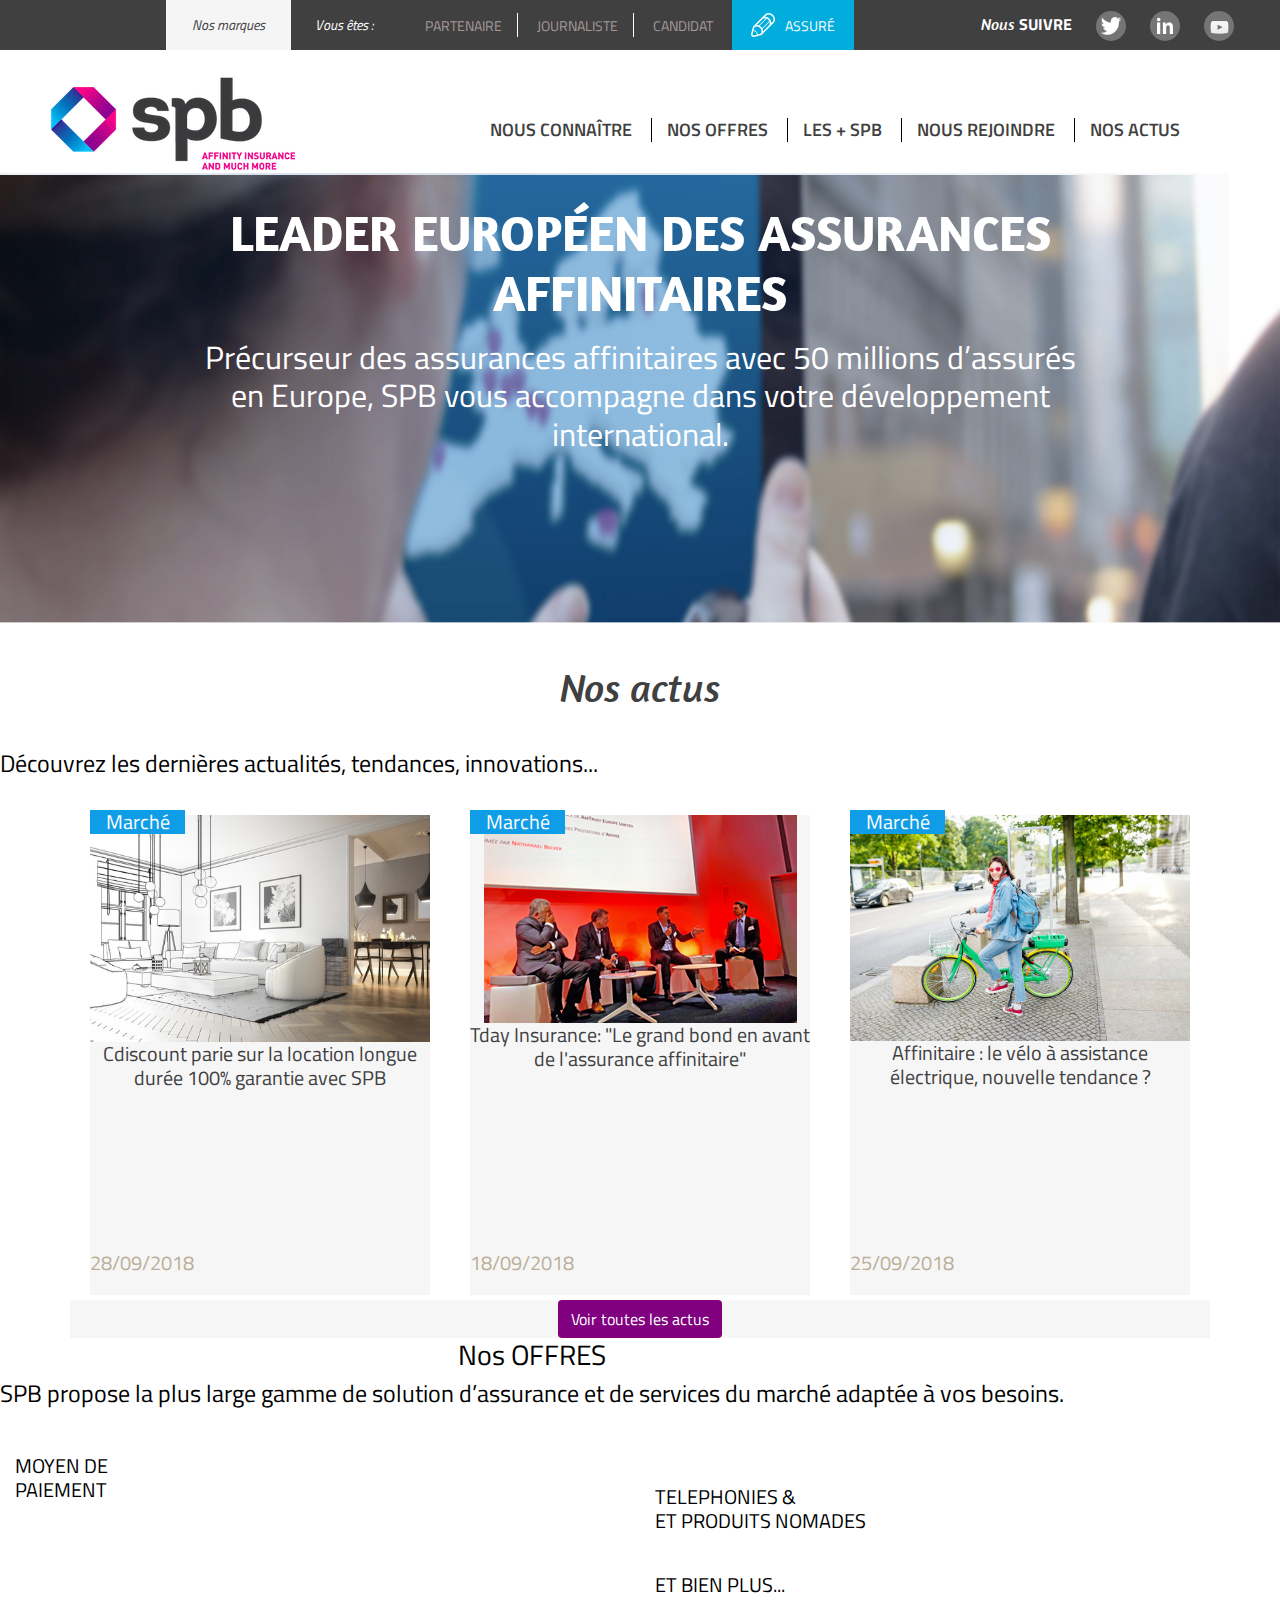
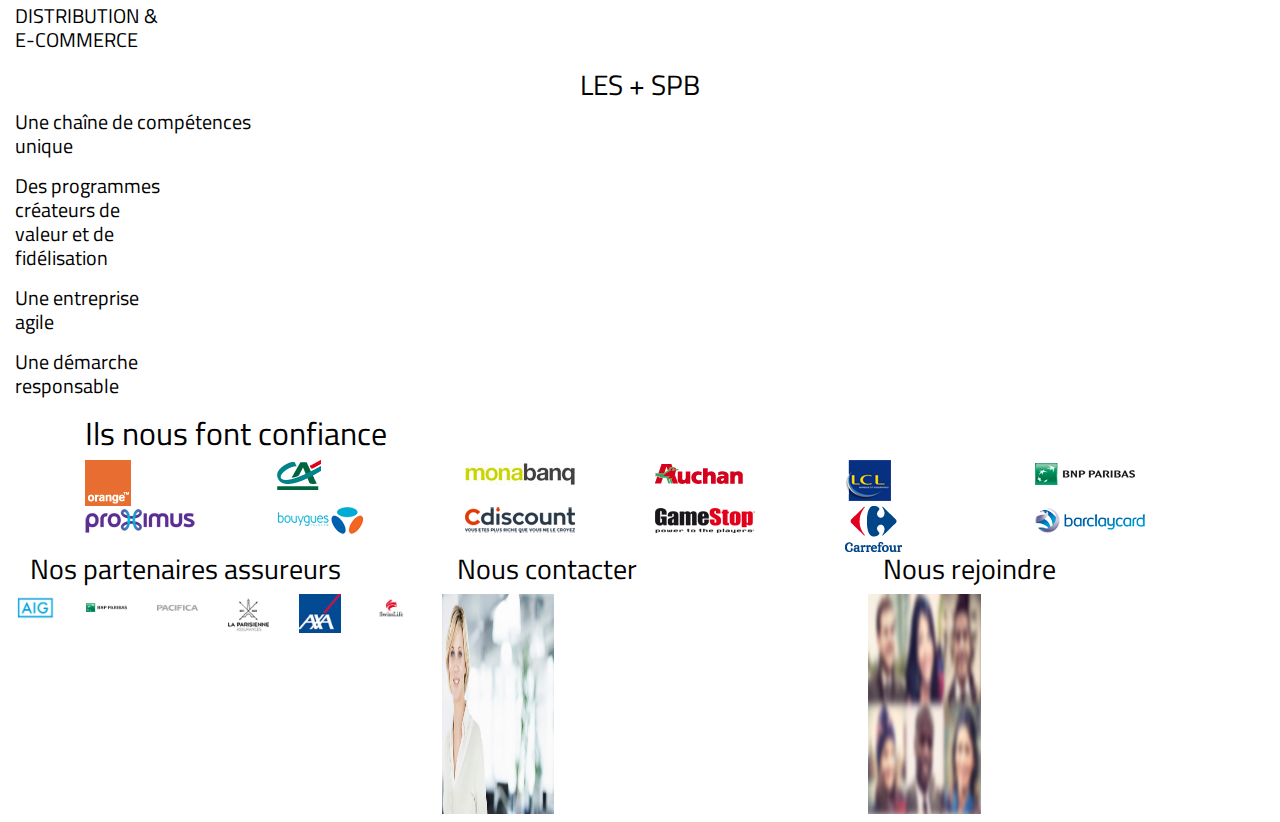
<file: index.html>
<!DOCTYPE html>
<html lang="fr">
<head>
  <meta charset="utf-8">
  <title>SPB | Courtier gestionnaire, leader européen des assurances et services affinitaires</title>
  <link rel="stylesheet" type="text/css" href="https://maxcdn.bootstrapcdn.com/bootstrap/4.0.0/css/bootstrap.min.css" integrity="sha384-Gn5384xqQ1aoWXA+058RXPxPg6fy4IWvTNh0E263XmFcJlSAwiGgFAW/dAiS6JXm" crossorigin="anonymous" />
  <link rel="stylesheet" type="text/css" href="./assets/css/styles.css" />
  <link href="https://fonts.googleapis.com/css?family=Amaranth" rel="stylesheet">
  <link href="https://fonts.googleapis.com/css?family=Titillium+Web:300" rel="stylesheet">
  <link rel="shortcut icon" href="./assets/img/icons/favicon.ico" type="image/x-icon" />
  <link rel="icon" href="./assets/img/icons/favicon.ico" type="image/x-icon" />
</head>
<body>
  <header>
    <!-- Header -->
    <div class="header-top bg-dark-grey">
      <div class="global-container d-none d-lg-block">
        <div class="main-nav">
          <ul class="navbar filiales">
            <li class="list-filiale nav-item">
              <a id="showfiliales" href="#" title="Nos marques" class="link-filiale title-level " data-gtm="Nos marques">Nos marques</a>
              <!--<ul id="filiales" class="mp-level d-none" data-level="2">
              <li class="filiale">
              <a href="#" title="SPB Benelux"  data-gtm="SPB Benelux" target="_blank">SPB Benelux</a>
            </li>
            <li class="filiale">
            <a href="#" title="SPB UK &amp; Ireland"  data-gtm="SPB UK &amp; Ireland" target="_blank">SPB UK &amp; Ireland</a>
          </li>
          <li class="filiale">
          <a href="#" title="SPB Deutschland"  data-gtm="SPB Deutschland" target="_blank">SPB Deutschland</a>
        </li>
        <li class="filiale">
        <a href="#" title="SPB Affinity"  data-gtm="SPB Affinity" target="_blank">SPB Affinity</a>
      </li>
      <li class="filiale">
      <a href="#" title="SPB Family"  data-gtm="SPB Family" target="_blank">SPB Family</a>
    </li>
    <li class="filiale">
    <a href="#" title="SPB Services"  data-gtm="SPB Services" target="_blank">SPB Services</a>
  </li>
  <li class="filiale">
  <a href="#" title="AVI International"  data-gtm="AVI International" target="_blank">AVI International</a>
</li>
<li class="filiale">
<a href="#" title="Firstassur"  data-gtm="Firstassur" target="_blank">Firstassur</a>
</li>
<li class="filiale">
<a href="#" title="Point Service Mobiles France"  data-gtm="Point Service Mobiles France" target="_blank">Point Service Mobiles France</a>
</li>
<li class="filiale">
<a href="#" title="Phone Service Center Allemagne"  data-gtm="Phone Service Center Allemagne" target="_blank">Phone Service Center Allemagne</a>
</li>
<li class="filiale">
<a href="#" title="Phone Service Center Belgique"  data-gtm="Phone Service Center Belgique" target="_blank">Phone Service Center Belgique</a>
</li>
<li class="filiale">
<a href="#" title="Phone Service Center Espagne"  data-gtm="Phone Service Center Espagne" target="_blank">Phone Service Center Espagne</a>
</li>
<li class="filiale">
<a href="#" title="Phone Service Centre UK"  data-gtm="Phone Service Centre UK" target="_blank">Phone Service Centre UK</a>
</li>
<li class="filiale">
<a href="#" title="Phone Service Center Tunisie"  data-gtm="Phone Service Center Tunisie" target="_blank">Phone Service Center Tunisie</a>
</li>
</ul>-->
</li>
<li id="youare" class="nav-item">
  <a id="linkyouare" href="#"  title="Vous êtes">Vous êtes :</a>
</li>
<ul class="personnality">
  <li class="nav-item inl">
    <a href="#"  title="Vous êtes">Partenaire</a>
  </li>

  <li class="nav-item inl">
    <a href="#"  title="Vous êtes">Journaliste</a>
  </li>

  <li class="nav-item inls">
    <a href="#"  title="Vous êtes">Candidat</a>
  </li>

  <li id="insured" class="nav-item">
    <a href="#"  title="Vous êtes">Assuré</a>
  </li>
  <div id="followgroup">
    <li id="followus" class="nav-item">
      <a href="#"  title="Vous êtes">Nous <span class="uppercase">suivre</span></a>
    </li>
    <li class="nav-item follow">
      <a id="twitter" href="#"><img src="./assets/img/icons/twitter.png" alt="Twitter Icon" /></a>
    </li>
    <li class="nav-item follow">
      <a id="linkedin" href="#"><img src="./assets/img/icons/linkedin.png" alt="Linkedin Icon" /></a>
    </li>
    <li class="nav-item follow">
      <a id="youtube" href="#"><img src="./assets/img/icons/youtube.png" alt="Youtube Icon" /></a>
    </li>
  </div>
</ul>
</ul>
</div>
</div>
<div class="d-lg-none">
  <p>test</p>
</div>
</div>
<div class="header-bottom">
  <div class="global-container d-none d-lg-block">
    <div class="brand">
      <a href="#">
        <img id="logo" src="./assets/img/logo.png" alt="SPB" />
      </a>
    </div>
    <ul id="menu-bottom" class="main-nav" style="position:absolute;">
      <li class="nav-item inli">
        <a href="#" class="active save-data" data-gtm="NOUS CONNAÎTRE">NOUS CONNAÎTRE</a>
      </li>
      <li class="nav-item inli">
        <a href="#" class="save-data" data-gtm="NOUS CONNAÎTRE">NOS OFFRES</a>
      </li>
      <li class="nav-item inli">
        <a href="#" class="save-data" data-gtm="NOUS CONNAÎTRE">LES + SPB</a>
      </li>
      <li class="nav-item inli">
        <a href="#" class="save-data" data-gtm="NOUS CONNAÎTRE">NOUS REJOINDRE</a>
      </li>
      <li class="nav-item inlis">
        <a href="#" class="save-data" data-gtm="NOUS CONNAÎTRE">NOS ACTUS</a>
      </li>
    </ul>
  </div>
  <div class="d-lg-none">
    <p>test</p>
  </div>
</div>
</header>
<main>
  <div id="carouselExampleSlidesOnly" class="carousel slide" data-ride="carousel">
    <div class="carousel-inner">
      <div class="carousel-item active">
        <div id="text-slider" class="carousel-caption d-none d-md-block wg text-center">
          <h1 class="white-text">Leader européen des assurances affinitaires</h1>
          <h2 class="white-text">Précurseur des assurances affinitaires avec 50 millions d’assurés en Europe, SPB vous accompagne dans votre développement international.</h3>
          </div>
          <img id="firstslide" class="d-block w-100" src="./assets/img/slide.jpg" alt="First slide" />

        </div>
      </div>
    </div>
    <h3 class="titlenos">Nos actus<h4>
      <h4 class="subtitle">Découvrez les dernières actualités, tendances, innovations...<h5><br>
        <div class="container">
          <div class="row text-center">
            <div class="col-sm-12 col-md-4">
              <div class="box box:hover divLink actus-wrapper">
                <p class="para1" id="divc2">Marché</p>
                <img src="./assets/img/discount/cdiscount-garanties.jpeg" class="cover" alt="Cdiscount parie sur la location longue durée 100% garantie avec SPB">
                <a href="#">Cdiscount parie sur la location longue durée 100% garantie avec SPB</a>
                <p id="divc7">28/09/2018</p>
              </div>
            </div>
            <div class="col-sm-12 col-md-4">
              <div class="box box:hover divLink actus-wrapper">
                <p class="para1" id="divc6">Marché</p>
                <img src="./assets/img/discount/tday-origami_0.jpg" alt="image" class="cover" />
                <a href="#">Tday Insurance: "Le grand bond en avant de l'assurance affinitaire"</a>
                <p id="divc9">18/09/2018</p></div>
              </div>
              <div class="col-sm-12 col-md-4">
                <div class="box box:hover divLink actus-wrapper">
                  <p class="para1" id="divc4">Marché</p>
                  <img src="./assets/img/discount/fotolia_217919502_s.jpg" alt="image" class="cover" />
                  <a href="#">Affinitaire : le vélo à assistance électrique, nouvelle tendance ?</a>
                  <p id="divc8">25/09/2018</p></div>
                </div>
                <div class="col-sm-12 bg-grey">
                  <button type="button" class="btn btn-color button">Voir toutes les actus</button>
                </div>
              </div>
            </div>

            <!--***********************************offres****************************************************-->
            <section>
              <div class="container-fluid">
                <div class="row offers">
                  <div class="text-center textoff">
                    <h3><span>Nos</span> OFFRES</h3>
                    <h4 class="velo">SPB propose la plus large gamme de solution d’assurance et de services du marché adaptée à vos besoins.</h4>
                  </div>

                  <div class="col-12 col-md-6 offres">
                    <span class="forme">
                      <img src="imgSPB/new_card_0.png" alt="Moyens de paiement">
                    </span>
                    <p class="text-offres">MOYEN DE<br/> PAIEMENT</p>
                  </div>

                  <div class="col-12 col-md-6 offres">
                    <span class="forme">
                      <img class="verb1" src="imgSPB/new_phone_0.png" alt="Produits">
                    </span>
                    <p class="text-offres">TELEPHONIES & <br/> ET PRODUITS NOMADES</p>
                  </div>

                  <div class="col-12 col-md-6 offres">
                    <span class="forme">
                      <img src="imgSPB/new_caddie_0.png" alt="e-commerce">
                    </span>
                    <p class="text-offres">DISTRIBUTION & <br/> E-COMMERCE</p>
                  </div>

                  <div class="col-12 col-md-6 offres">
                    <span class="forme">
                      <img class="verb" src="imgSPB/new_points.png" alt="Et bien plus">
                    </span>
                    <p class="text-offres">ET BIEN PLUS...</p>
                  </div>
                </div>
              </div>
            </section>
            <!--***********************************LES + SPB**************************************************-->
            <section id="SPB">


              <div class="container-fluid engagement">
                <h3 class="floating-title text-center">LES <span>+ SPB</span></h3>

                <div class="competences">
                  <p id="text">
                    Une chaîne de
                    <span>compétences</span><br/>
                    unique
                  </p>
                </div>

                <div class="competences programmes">
                  <p id="text">
                    Des programmes<br/>
                    créateurs de<br/>
                    <span>valeur</span> et de <br/>
                    <span>fidélisation</span>
                  </p>
                </div>

                <div class="competences entreprise">
                  <p id="text">
                    Une entreprise <br/>
                    <span>agile</span>
                  </p>
                </div>

                <div class="competences demarche">
                  <p id="text">
                    Une démarche <br/>
                    <span>responsable</span>
                  </p>
                </div>
              </div>
            </section>

            <div class="container .confiance">
              <h2 class="title">Ils nous font <span class="text">confiance</span></h2>
              <div class="row">
                <div class="col content-clients clients-even clients-alpha paddingl" style="display: inline-block;"><span class="greycolor"><img src="./assets/img/orange3_10.png" alt="orange" /></span></div>
                <div class="col content-clients clients-even clients-beta paddingl" style="display: none"><span class="greycolor"><img src="./assets/img/carrefour3_7.png" alt="carrefour" /></span></div>
                <div class="col content-clients clients-odd clients-alpha" style="display: inline-block;"><span class="greycolor"><img src="./assets/img/creditagricole3_10.png" alt="creditagricole" /></span></div>
                <div class="col content-clients clients-odd clients-beta" style="display: none;"><span class="greycolor"><img src="./assets/img/barclaycard_0.png" alt="barclaycard" /></span></div>
                <div class="col content-clients clients-even clients-alpha" style="display: inline-block;"><span class="greycolor"><img src="./assets/img/monabanq.jpg" alt="monabanq" /></span></div>
                <div class="col content-clients clients-even clients-beta" style="display: none"><span class="greycolor"><img src="./assets/img/euskaltel_1.jpg" alt="euskatel" /></span></div>
                <div class="col content-clients clients-odd clients-alpha" style="display: inline-block;"><span class="greycolor"><img src="./assets/img/auchan_12.png" alt="auchan" /></span></div>
                <div class="col content-clients clients-odd clients-beta" style="display: none;"><span class="greycolor"><img src="./assets/img/intesasanpaolo_8.png" alt="intesasanpaolo" /></span></div>
                <div class="col content-clients clients-even clients-alpha" style="display: inline-block;"><span class="greycolor"><img src="./assets/img/lcl_3.png" alt="lcl" /></span></div>
                <div class="col content-clients clients-even clients-beta" style="display: none"><span class="greycolor"><img src="./assets/img/rakuten.png" alt="priceminister" /></span></div>
                <div class="col content-clients clients-odd clients-alpha paddingr" style="display: inline-block;"><span class="greycolor"><img src="./assets/img/bnpparibas_1.png" alt="bnpparisbas" /></span></div>
                <div class="col content-clients clients-odd clients-beta paddingr" style="display: none;"><span class="greycolor"><img src="./assets/img/samsung_15.png" alt="samsung" /></span></div>
              </div>
              <div class="row">
                <div class="col content-clients clients-odd clients-alpha paddingl paddingt paddingb" style="display: inline-block;"><span class="greycolor"><img src="./assets/img/proximus_7.png" alt="proximus" /></span></div>
                <div class="col content-clients clients-odd clients-beta paddingl paddingt paddingb" style="display: none;"><span class="greycolor"><img src="./assets/img/lloyds_logo_0.png" alt="lloydsbank" /></span></div>
                <div class="col content-clients clients-even clients-alpha paddingt paddingb" style="display: inline-block;"><span class="greycolor"><img src="./assets/img/bouygues1_13.png" alt="bouygues" /></span></div>
                <div class="col content-clients clients-even clients-beta paddingt paddingb" style="display: none"><span class="greycolor"><img src="./assets/img/mediamarkt_3.png" alt="mediamarkt" /></span></div>
                <div class="col content-clients clients-odd clients-alpha paddingt paddingb" style="display: inline-block;"><span class="greycolor"><img src="./assets/img/cdiscount.png" alt="cdiscount" /></span></div>
                <div class="col content-clients clients-odd clients-beta paddingt paddingb" style="display: none;"><span class="greycolor"><img src="./assets/img/rueducommerce_0.png" alt="rueducommerce" /></span></div>
                <div class="col content-clients clients-even clients-alpha paddingt paddingb" style="display: inline-block;"><span class="greycolor"><img src="./assets/img/gamestop.png" alt="gamestop" /></span></div>
                <div class="col content-clients clients-even clients-beta paddingt paddingb" style="display: none"><span class="greycolor"></span><img src="./assets/img/orange3_10.png" alt="orange" /></div>
                <div class="col content-clients clients-odd clients-alpha paddingt paddingb" style="display: inline-block;"><span class="greycolor"><img src="./assets/img/carrefour3_7.png" alt="carrefour" /></span></div>
                <div class="col content-clients clients-odd clients-beta paddingt paddingb" style="display: none;"><span class="greycolor"><img src="./assets/img/creditagricole3_10.png" alt="creditagricole" /></span></div>
                <div class="col content-clients clients-even clients-alpha paddingr paddingt paddingb" style="display: inline-block;"><span class="greycolor"><img src="./assets/img/barclaycard_0.png" alt="barclaycard" /></span></div>
                <div class="col content-clients clients-even clients-beta paddingr paddingt paddingb" style="display: none"><span class="greycolor"><img src="./assets/img/monabanq.jpg" alt="monabanq" /></span></div>
              </div>
            </div>
            <div class="container-fluid footer">
              <div class="row">
                <div class="col-sm-12 col-md-4">
                  <div class="col margintitle1"><h3 class="title2">Nos <span class="text2">partenaires</span> assureurs</h3></div>
                  <div class="row">
                    <div class="col margin1"><span class="greycolor2"><img src="./assets/img/aig_1.png" alt="aig" /></span></div>
                    <div class="col margin1"><span class="greycolor2"><img src="./assets/img/bnpparibas_1.png" alt="bnpparisbas" /></span></div>
                    <div class="col margin1"><span class="greycolor2"><img src="./assets/img/pacifica_0_0.png" alt="pacifia" /></span></div>
                    <div class="col margin2"><span class="greycolor2"><img src="./assets/img/laparisienne_0.png" alt="laparisienne" /></span></div>
                    <div class="col margin2"><span class="greycolor2"><img src="./assets/img/axa_0.jpg" alt="axa" /></span></div>
                    <div class="col margin2"><span class="greycolor2"><img src="./assets/img/swisslife_1.gif" alt="swisslife" /></span></div>
                  </div>
                </div>
                <div class="col-sm-12 col-md-4">
                  <div class="col"><h3 class="title2">Nous <span class="text2">contacter</span></h3></div>
                  <div class="row">
                    <div class="col-4 margin3"><span><img src="./assets/img/bg1_footer.png" height="220rem" width="380rem" alt="womansmiling" /></span></div>
                  </div>
                </div>
                <div class="col-sm-12 col-md-4">
                  <div class="col margintitle2"><h3 class="title2">Nous <span class="text2">rejoindre</span></h3></div>
                  <div class="row">
                    <div class="col-4 margin3"><span><img src="./assets/img/bg2_footer.png.jpeg" height="220rem" width="380rem"  alt="womansmiling" /></span></div>
                  </div>
                </div>
              </div>
              <div class="row">
                <!-- <div id="followgroup">
                <li id="followus" class="nav-item">
                <a href="#"  title="Vous êtes">Nous <span class="uppercase">suivre</span></a>
              </li>
              <li class="nav-item follow">
              <a id="twitter" href="#"><img src="./assets/img/icons/twitter.png" alt="Twitter Icon" /></a>
            </li>
            <li class="nav-item follow">
            <a id="linkedin" href="#"><img src="./assets/img/icons/linkedin.png" alt="Linkedin Icon" /></a>
          </li>
          <li class="nav-item follow">
          <a id="youtube" href="#"><img src="./assets/img/icons/youtube.png" alt="Youtube Icon" /></a>
        </li>
      </div> -->
    </div>
  </div>
  <div class="container-fluid lastfooter">
  </div>
</main>
<footer>
  <!-- Footer -->
</footer>
<script src="https://code.jquery.com/jquery-3.2.1.slim.min.js" integrity="sha384-KJ3o2DKtIkvYIK3UENzmM7KCkRr/rE9/Qpg6aAZGJwFDMVNA/GpGFF93hXpG5KkN" crossorigin="anonymous"></script>
<script src="https://cdnjs.cloudflare.com/ajax/libs/popper.js/1.12.9/umd/popper.min.js" integrity="sha384-ApNbgh9B+Y1QKtv3Rn7W3mgPxhU9K/ScQsAP7hUibX39j7fakFPskvXusvfa0b4Q" crossorigin="anonymous"></script>
<script src="https://maxcdn.bootstrapcdn.com/bootstrap/4.0.0/js/bootstrap.min.js" integrity="sha384-JZR6Spejh4U02d8jOt6vLEHfe/JQGiRRSQQxSfFWpi1MquVdAyjUar5+76PVCmYl" crossorigin="anonymous"></script>
<script src="./assets/js/index.js"></script>

</html>
</file>
<file: assets/css/styles.css>
body * {
  -moz-box-sizing: border-box;
  -webkit-box-sizing: border-box;
  box-sizing: border-box;
  color: #000;
  font-family: "Titillium Web",Arial,sans-serif;
  font-weight: normal;
}

.bg-dark-grey {
  background-color: #404041;
}

.global-container .header-top {
  height:50px;
}

a {
  text-decoration : none;
  color:black;
}

a:hover {
  text-decoration :none;
}

.global-container .list-filiale {
  position: relative;
  width: 125px;
  background: #f5f5f5;

}

#filiales {
  height: auto;
  width: 170px;
  padding: 10px 20px;
  background: #f5f5f5;
}

.filiale a {
  margin-left:20px;
}

.filiale {
  transition:0.5s;
  width:170px;
  margin-left:-20px;
  padding-bottom:5px;
  padding-top:5px;
  cursor:pointer;
}

.filiale:hover{
  transition:0.5s;
  background-color:#01ADDD;
  color: #fff;
}

.filiale a {
  color: #404041;
  display: block;
  font-size: 14px;
  font-size: 0.875em;
  font-family: "Titillium Web",Arial,sans-serif;
  text-decoration: none;
  vertical-align: middle;
}

.filiale:hover a {
  color : #fff;
  transition : 0.5s;
}

.global-container .list-filiale {
  margin-top: -8px;
}

#youare {
  margin-top:-10px;
}

#linkyouare {
  top:0;
  left: 165px;
  position: absolute;
  display: inline-block;
  height: 50px;
  line-height: 50px;
  vertical-align: middle;
  font-style:italic;
  color: #fff;
  font-size:14px;
}

.personnality {
  position:absolute;
  left: 220px;
}

.personnality li {
  text-transform: uppercase;
  display:inline-block;
}

.personnality li a {
  color : #a5999a;
  transition:0.5s;
  font-size: 0.875em;
  font-size: 14px;
}

.personnality li a:hover {
  transition: 0.5s;
  color: #2a6496;
}

#insured {
  transition:0.5s;
  background: #01ADDD url("../img/icons/pen_white.png") no-repeat 19px center;
  padding: 0 19px 0 53px;
  padding-top:13px;
  padding-bottom:12.5px;
}

#insured a {
  color: #fff;
}

#insured:hover {
  transition: 0.5s;
    background: #01c1f6 url("../img/icons/pen_white.png") no-repeat 19px center;
}

#followus {
  margin-left:50px;
  text-transform: inherit;
  font-style: italic;
}

.follow a {
    position: relative;
    -moz-border-radius: 100%;
    -webkit-border-radius: 100%;
    border-radius: 100%;
}

#followus a {
  font-size: 1em;
  color:#fff;
  font-family: "Amaranth",Arial,sans-serif;
  margin-right: 20px;
  margin-left: 90px;
}

.uppercase {
  text-transform: uppercase;
  font-style:normal;
  font-weight: bold;
  color:#fff;
}

.follow #twitter {
  background-color:#757575;
}

.follow #twitter:hover {
  background-color:#4abaed;
}

.follow #linkedin {
  background-color:#757575;
}

.follow #linkedin:hover {
  background-color:#0180b4;
}

.follow #youtube {
  background-color:#757575;
}

.follow #youtube:hover {
  background-color:#cc181e;
}

.follow {
  vertical-align: middle;
  margin-right:20px;
}

.follow a {
    height: 30px;
    width: 30px;
    display: block;
    text-align: center;
    -moz-transition: background 200ms ease;
    -o-transition: background 200ms ease;
    -webkit-transition: background 200ms ease;
    transition: background 200ms ease;
}

#followgroup {
  position:absolute;
  display:inline;
  float:right;
  right:-400px;
  top:11px;
}

@media all and (max-width:1270px) {
  #followgroup {
    display:none;
  }
}

#firstslide {
  height:450px;
}

.main-nav {
  top: 115px;
  right: 100px;
}

.white-text {
  color: #ffffff;
}

.text-center {
  text-align:center;
}

@media all and (max-width:1200px) {
  #menu-bottom {
    display:none;
  }
}

.header-bottom .global-container .main-nav .nav-item a {
  color: #404041;
  font-size: 18px;
  font-size: 1.125em;
  font-family: "Titillium Web",Arial,sans-serif;
  font-weight: 600;
  text-transform: uppercase;
  text-decoration: none;
  height: 30px;
  line-height: 30px;
  -moz-transition: color 200ms ease;
  -o-transition: color 200ms ease;
  -webkit-transition: color 200ms ease;
  transition: color 200ms ease;
}

.main-nav .inli {
  border-right:1px solid black;
  padding-right:15px;
  padding-left:15px;
}

.main-nav .inlis {
  padding-left:15px;
}

#logo {
  margin-left:30px;
}

#text-slider {
  position:absolute;
  top:10px;
}

#text-slider h1 {
  font-weight: bold;
  font-family: "Amaranth",Arial,sans-serif;
  text-transform: uppercase;
  font-size: 3.125em;
  text-align: center;
  margin-bottom: 15px;
  word-wrap: break-word;
}

.follow a img {
    height: auto;
    width: auto;
    max-height: 25px;
    max-width: 25px;
    margin-top:4px;
}

.inl {
  display: inline;
  border-right:1px solid white;
  padding-right:15px;
  padding-left:15px;
}

.inls {
  display: inline;
  padding-right:15px;
  padding-left:15px;
}

.global-container .list-filiale a {

  display: block;
  font-size: 14px;
  font-size: 0.875em;
  font-family: "Titillium Web",Arial,sans-serif;
  text-decoration: none;
  vertical-align: middle;
}

.global-container .list-filiale .link-filiale:hover {
  color: #01ADDD;
}

.filiales {
  height:50px;
  margin-left:150px;
}

.nav-item {
  display:inline;
}

.global-nav .list-filiale .mp-level .filiale a {
  -moz-transition: all 200ms ease;
  -o-transition: all 200ms ease;
  -webkit-transition: all 200ms ease;
  transition: all 200ms ease;
}

.global-nav .list-filiale .mp-level a {
  padding: 10px 20px;
  margin-left:30px;
}

ol, ul {
  list-style: none;
}

.global-container .list-filiale .link-filiale {
  text-align: center;
  line-height: 50px;
  width: 100%;
  font-style: italic;
  -moz-transition: color 200ms ease;
  -o-transition: color 200ms ease;
  -webkit-transition: color 200ms ease;
  transition: color 200ms ease;
}

.global-container .list-filiale .link-filiale::after {

  border-bottom-color: #404041;

}

.global-container .header-bottom {
  height:130px;
  background-color: #ffffff;
}

.global-container .header-bottom > .global-container {
  height: 100%;
  z-index:1;
}

.global-container .header-bottom > .brand {
  height: 100%;
  width: 31.513%;
}

.global-container .header-bottom .brand a {
  display: block;
  height: 100%;
  padding: 3% 0;
}

.global-container .header-bottom .brand a img {
  display: block;
  height: auto;
  width: auto;
  max-height: 100%;
  max-width: 100%;
}

.global-container .header-bottom .main-nav {
  width: 68.068%;
  text-align: right;
  height: auto;
  line-height: 1.2;
  vertical-align: bottom;
  bottom: 50px;
}

.global-container .header-bottom .links-nav {
  position: relative;
  display: inline-block;
  vertical-align: middle;
  height: 30px;
  line-height: 30px;
}

.global-container .header-bottom .links-nav:not(:last-child)::before {
  content: '';
  position: absolute;
  top: 0;
  left: 100%;
  height: 100%;
  width: 1px;
  background: #404041;
}

.titlenos {
  position: relative;
  display: block;
  height: auto;
  width: 100%;
  color: #404041;
  font-size: 2.5em;
  font-family: "Amaranth",Arial,sans-serif;
  font-style: italic;
  text-align: center;
  padding: 40px 0 30px;
}

<<<<<<< HEAD
.subtitle {
  position: relative;
  display: block;
  color: #404041;
  font-size: 1.75em;
  font-family: "Amaranth",Arial,sans-serif;
  font-style: italic;
  text-align: center;
}

div.box {
    width: auto;
    height: auto;
    color: #BBAE98;
    padding: 0px;
}

div.box:hover {
    cursor: hand;
    cursor: pointer;
    opacity: .9;
}

a.divLink {
    position: absolute;
    width: auto;
    height: auto;
    top: 0;
    left: 0;
    text-decoration: none;
    z-index: 10;
    background-color: white;
    opacity: 0;
    filter: alpha(opacity=0);
}

img {
  max-width: 100%;
  max-height: 100%;
}

a {
  text-decoration: none;
  color: #404041;
}

a:hover {
  text-decoration: none;
  color: #01ADDD;
}

.button {
 margin-left: auto;
 margin-right: auto;
 display: block;
}

.actus-wrapper {
    padding: 0px;
    border: 5px solid #fff;
    background-color: #F6F6F6;
    min-height: 490px;
    overflow: hidden;
    transition: all 0.3s ease;
}

.para1 {
  width: 25%;
  height: auto;
  background-color: #0F9DE8;
  color: #FFFFFF;
}

/*CALQUES*/

.divcp {
  position:relative;
  height:100%
}

#divc1 {
  position:absolute;
  z-index:1
}

#divc2 {
  position:absolute;
  top:0%;
  width:25%;
  height:auto;
  z-index:2;
  font-size:100%
}

#divc3 {
  position:absolute;
  z-index:1
}

#divc4 {
  position:absolute;
  top:0%;
  width:25%;
  height:auto;
  z-index:2;
  font-size:100%
}

#divc5 {
  position:absolute;
  z-index:1
}

#divc6 {
  position:absolute;
  top:0%;
  width:25%;
  height:auto;
  z-index:2;
  font-size:100%
}

#divc7 {
  position:absolute;
  top:90%;
  width:25%;
  height:auto;
  z-index:2;
  font-size:100%;
  color:#BBAE98;
}

#divc8 {
  position:absolute;
  top:90%;
  width:25%;
  height:auto;
  z-index:2;
  font-size:100%;
  color:#BBAE98;
}

#divc9 {
  position:absolute;
  top:90%;
  width:25%;
  height:auto;
  z-index:2;
  font-size:100%;
  color:#BBAE98;
}

.bg-grey {
  background-color: #F6F6F6;
}

.btn-color {
  background-color: #800080;
  color: #FFFFFF;

.textoff h3 {
  text-align: center;
  color: #404041;
  font-family: 'Amaranth', Arial, sans-serif;
=======
.title2 {
  color: white;
  font-size: 1.2em;
  font-family: "Amaranth", Arial, sans-serif;
  text-align: center;
  font-style: italic;
}

.margintitle1 {
  padding-left: 3.5rem;
}

.margintitle2 {
  padding: 0 2rem;
}

.text {
>>>>>>> 535996b018f6ebb44cefc60031e53854047ec9e1
  font-style: normal;
  font-weight: bold;
  text-transform: uppercase;
}

.text2 {
  font-style: normal;
  font-weight: 600;
  text-transform: uppercase;
  color: white;
}

.greycolor {
  display: inline-block;
  height: 8.125rem;
  width: 8.125rem;
  line-height: 8rem;
  text-align: center;
  box-sizing: border-box;
  border-radius: 100%;
  background-color: #ebebeb;
}

.greycolor2 {
  display: inline-block;
  height: 6.1875rem;
  width: 7.5rem;
  line-height: 6rem;
  text-align: center;
  box-sizing: border-box;
  background-color: #ffffff;
}

.paddingl {
  padding-left: 6.3rem;
}

.paddingr {
  padding-right: 6.3rem;
}

.paddingt {
  padding-top: 1.2rem;
}

.paddingb {
  padding-bottom: 5rem;
}

.footer {
  height: 24rem;
  background: #404041;
  padding: 35px 0;
}

.lastfooter {
  height: 3rem;
  background: #1a1a1a;
}

.margin1 {
 padding: 1.375rem 0 0 1.5rem;
}

.margin2 {
  padding: 1.375rem 0 0 1.5rem;
}

.margin3 {
  padding: 1.375rem 2rem;
}
.velo{
  font-family: 'Amaranth',Arial, sans-serif;
  font-style: italic;
  font-size: 28px;
  color: #404041;
  text-align: center;
}
img{
  height: 50px;
  width: 50px;
}
.verb{
  height:10px;
  width: 56px;
}
.verb1{
  height:69px;
  width: 39px;
}
.offres .forme{
  background: #7A2A90;
  height: 130px;
  width: 130px;
  border-radius: 50%;
  line-height: 128px;
  text-align: center;
  display: inline-block;
  vertical-align: middle;
  position: relative;
}
.offres{
  position: relative;
  width: 70%;
  margin-right: auto;
  margin-bottom: 15px;
  margin-left: auto;
}

.forme{
  text-align: center;
  width:70%;
}

.offers {
  width:70%;
  margin-left:auto;
  margin-right:auto;
}

.text-offres{
  display: inline-block;
  vertical-align: middle;
  margin-left: 10px;
}

.engagement{
  position: relative;
  width: 100%;
  background-color:#F1F1F1;
  background-image: url(../img/bg_advantages.jpg);
  background-position-x: 65%;
  background-position-y: center;
  background-repeat: no-repeat;
  background-attachment: scroll;
  top: 50%;
  height:auto;
  text-align: center;
}

.engagement H3{
  font-family: Arial;
  font-style: italic;
  font-size: 40px;
  color: #404041;
  font-weight: 600;
  font-style: normal;
}
.engagement H3 span{
  font-family: 'Amaranth', Arial, sans-serif;
  width: 100%;
  color: #404041;
}

.engagement p span{
  color:#BC3983;
  font-size: 1.5em;
  font-weight: 400;
}
.competences{
  height: 220px;
  width: 220px;
  border-radius: 50%;
  display: inline-block;
  vertical-align: middle;
  line-height: 220px;
  margin-right: 25px;
  background-color:rgba(255,255,255,0.85);
}
#text{
  font-family: 'Titillium Web', Arial, sans-serif;
  font-size: 24px;
  display: inline-block;
  background-color: transparent;
  background-repeat: repeat;
  background-attachment: scroll;
  background-size: contain;
  background-origin: padding-box;
  vertical-align: middle;
  line-height: 1.2em;
}
</file>
